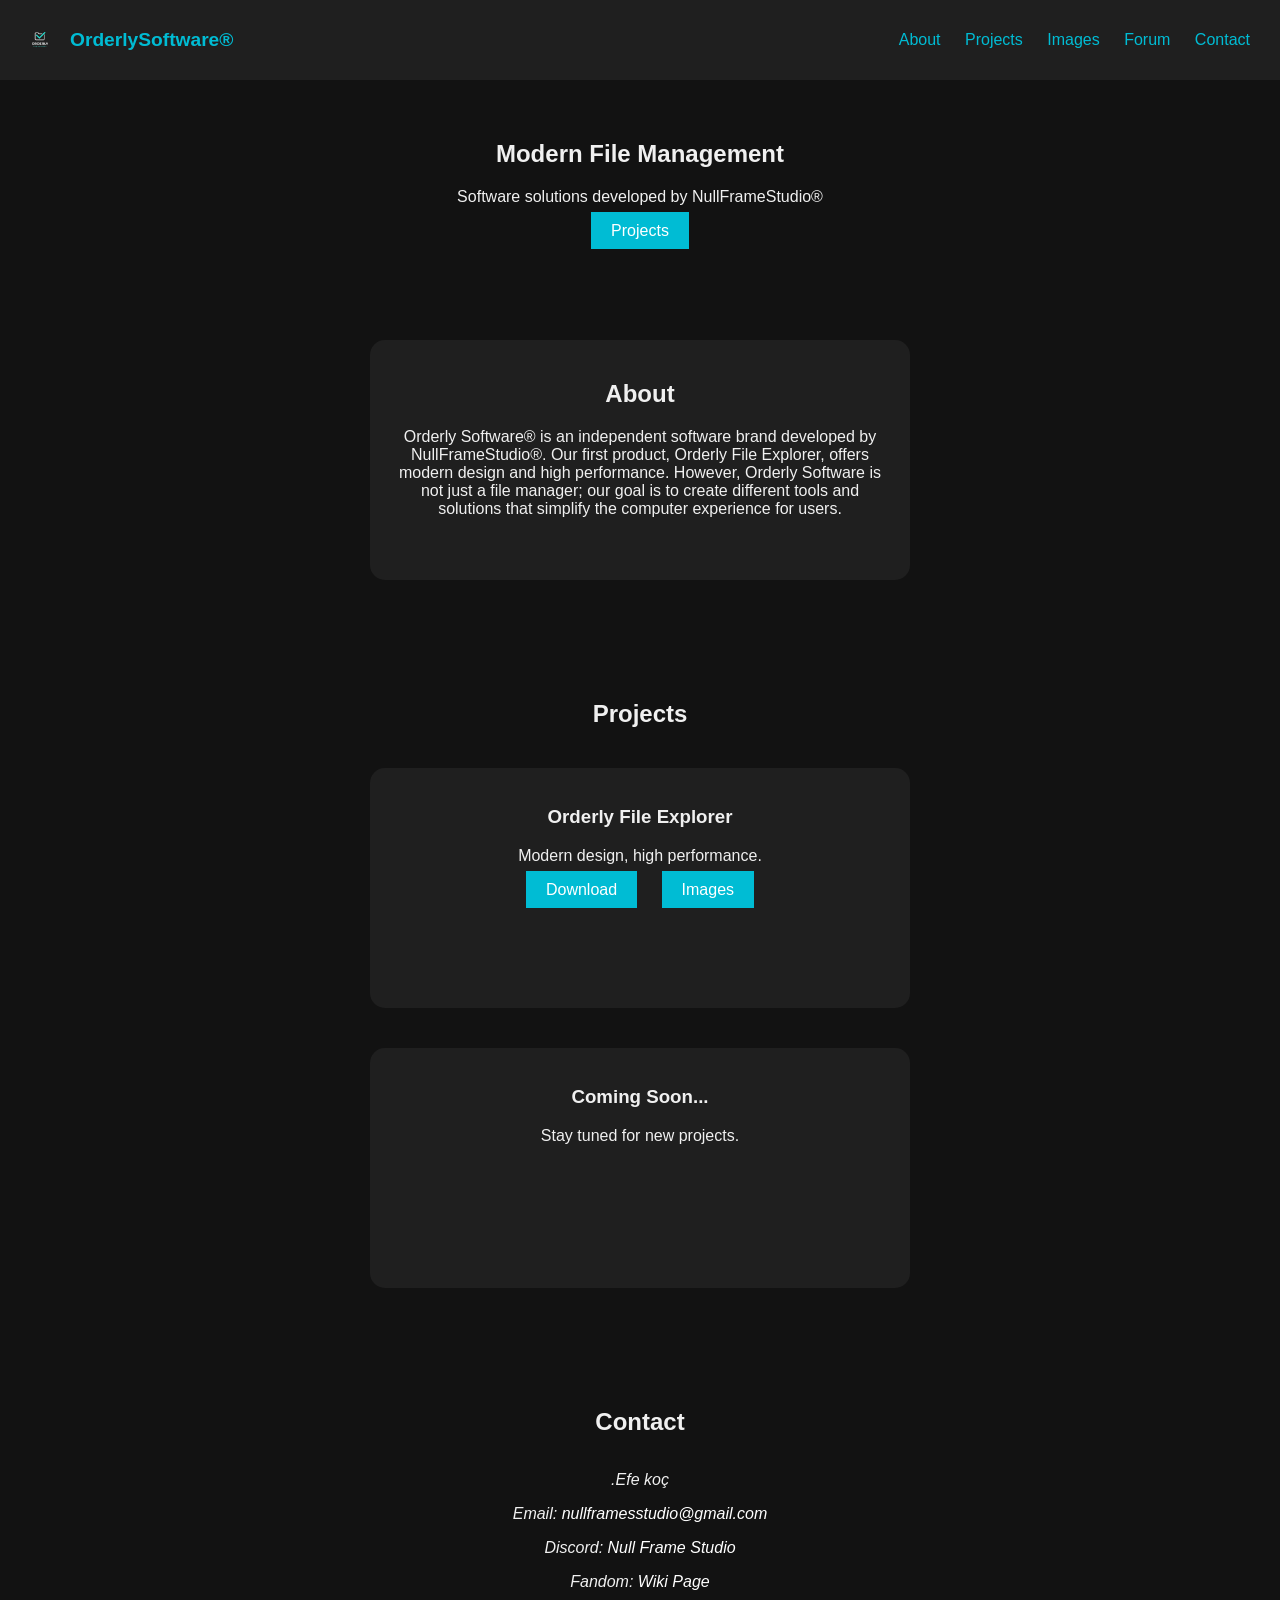
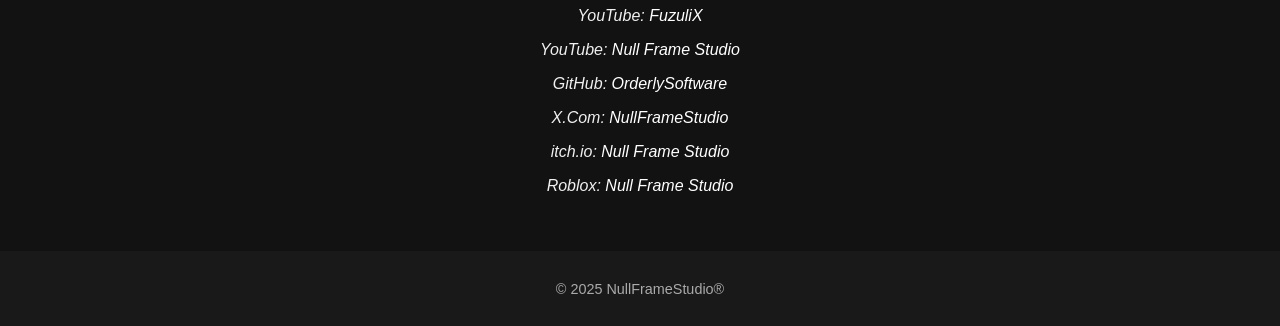
<file: index.html>
<!DOCTYPE html>
<html lang="en">
<head>
  <meta charset="UTF-8">
  <title>OrderlySoftware®</title>
  <link rel="stylesheet" href="main.css">
</head>
<body>
  <!-- Header -->
  <header>
    <div class="brand">
      <img src="logo.png" alt="OrderlySoftware® Logo">
      <span>OrderlySoftware®</span>
    </div>
    <nav>
      <a href="#about">About</a>
      <a href="#projects">Projects</a>
      <a href="imagesPage.html">Images</a>
      <a href="forum.html">Forum </a>
      <a href="#contact">Contact</a>
    </nav>
  </header>

  <!-- Main Content -->
  <main>
    <!-- Hero Section -->
    <section id="hero">
      <h1>Modern File Management</h1>
      <p>Software solutions developed by NullFrameStudio®</p>
      <a class="button" href="#projects">Projects</a>
    </section>

    <!-- About -->
    <section id="about">
      <article class="project-card">
        <h2>About</h2>
        <p>
          Orderly Software® is an independent software brand developed by NullFrameStudio®. 
          Our first product, Orderly File Explorer, offers modern design and high performance. 
          However, Orderly Software is not just a file manager; our goal is to create different 
          tools and solutions that simplify the computer experience for users.
        </p>
      </article>
    </section>

    <!-- Projects -->
    <section id="projects">
      <h2>Projects</h2>
      <article class="project-card">
        <h3>Orderly File Explorer</h3>
        <p>Modern design, high performance.</p>
        <a class="button" href="https://www.mediafire.com/file/ug5ppo3fa62n512/Orderly_1.3_Fix.rar/file"
        >Download</a>
        <a class="button" href="imagesPage.html">Images</a>
      </article>
      <aside class="project-card placeholder">
        <h3>Coming Soon...</h3>
        <p>Stay tuned for new projects.</p>
      </aside>
    </section>

    <!-- Contact -->
    <section id="contact">
      <h2>Contact</h2>
      <address>
        <p>.Efe koç</p>
        <p>Email: <a href="mailto:nullframesstudio@gmail.com">nullframesstudio@gmail.com</a></p>
        <p>Discord: <a href="https://discord.gg/SYmHyHEvb">Null Frame Studio</a></p>
        <p>Fandom: <a href="https://nullframestudio.fandom.com/tr/wiki/Main_Page">Wiki Page</a></p>
        <p>YouTube: <a href="https://www.youtube.com/@FuzuliX">FuzuliX</a></p>
        <p>YouTube: <a href="https://www.youtube.com/@Null_Frame_Studio">Null Frame Studio</a></p>
        <p>GitHub: <a href="https://github.com/orderlysoftware">OrderlySoftware</a></p>
        <p>X.Com: <a href="https://x.com/NullFrameStudio">NullFrameStudio</a></p>
        <p>itch.io: <a href="https://null-frame.itch.io">Null Frame Studio</a></p>
        <p>Roblox: <a href="https://www.roblox.com/share/g/386003863">Null Frame Studio</a></p>
      </address>
    </section>
  </main>

  <!-- Footer -->
  <footer>
    <p>© 2025 NullFrameStudio®</p>
  </footer>
</body>
</html>
</file>
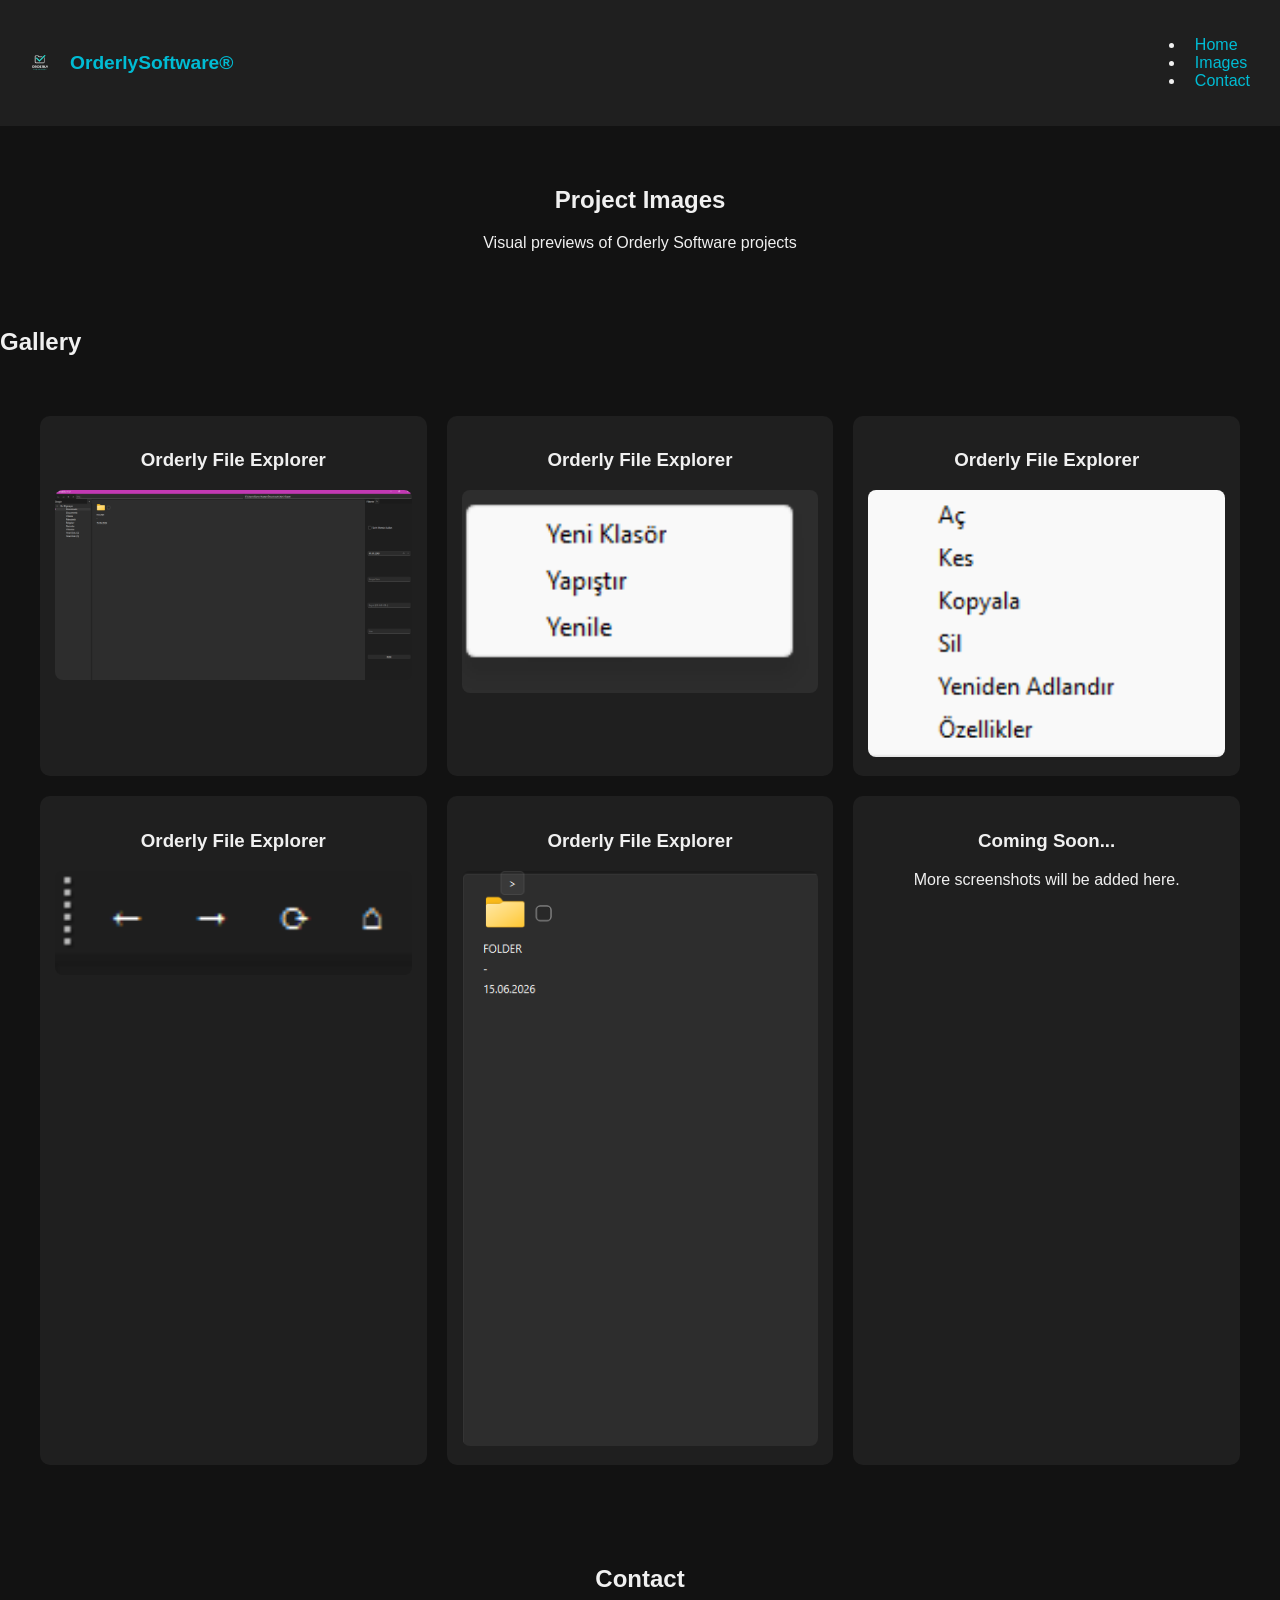
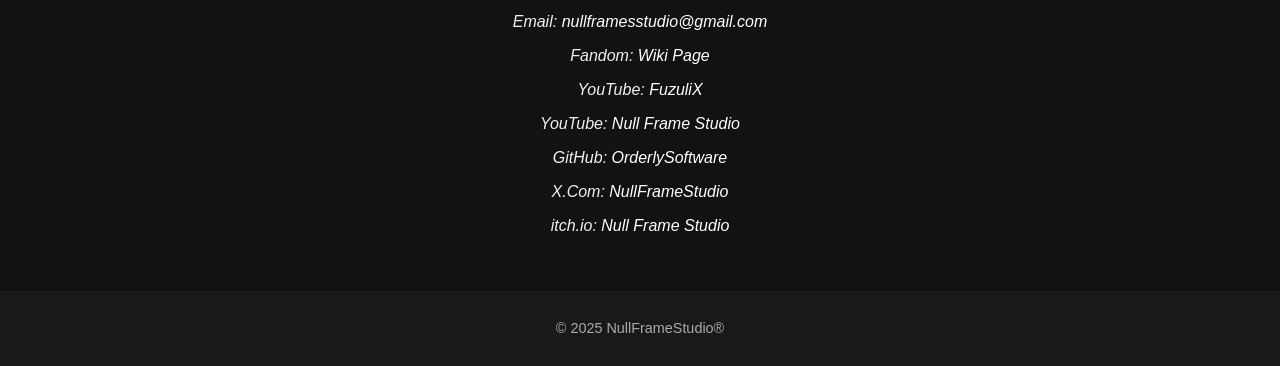
<file: imagePage.html>
<!DOCTYPE html>
<html lang="en">
<head>
  <meta charset="UTF-8">
  <title>OrderlySoftware® - Images</title>
  <link rel="stylesheet" href="image.css">
</head>
<body>
  <!-- Header -->
  <header>
    <div class="brand">
      <img src="logo.png" alt="OrderlySoftware® Logo">
      <span>OrderlySoftware®</span>
    </div>
    <nav>
      <ul>
        <li><a href="index.html">Home</a></li>
        <li><a href="#gallery">Images</a></li>
        <li><a href="#contact">Contact</a></li>
      </ul>
    </nav>
  </header>

  <!-- Main Content -->
  <main>
    <!-- Hero Section -->
    <section id="hero">
      <h1>Project Images</h1>
      <p>Visual previews of Orderly Software projects</p>
    </section>

    <!-- Gallery Title -->
    <div class="gallery-title">
      <h2>Gallery</h2>
    </div>

    <!-- Images Gallery -->
    <section id="gallery">
      <article class="project-card">
        <h3>Orderly File Explorer</h3>
        <img src="images/orderlyfolder1.png" alt="Orderly Screenshot 1">
      </article>
      <article class="project-card">
        <h3>Orderly File Explorer</h3>
        <img src="images/orderlyfolder2.png" alt="Orderly Screenshot 2">
      </article>
      <article class="project-card">
        <h3>Orderly File Explorer</h3>
        <img src="images/orderlyfolder3.png" alt="Orderly Screenshot 3">
      </article>
      <article class="project-card">
        <h3>Orderly File Explorer</h3>
        <img src="images/orderlyfolder4.png" alt="Orderly Screenshot 4">
      </article>
      <article class="project-card">
        <h3>Orderly File Explorer</h3>
        <img src="images/orderlyfolder5.png" alt="Orderly Screenshot 5">
      </article>
      <aside class="project-card placeholder">
        <h3>Coming Soon...</h3>
        <p>More screenshots will be added here.</p>
      </aside>
    </section>

    <!-- Contact -->
    <section id="contact">
      <h2>Contact</h2>
      <address class="project-card">
        <p>Email: <a href="mailto:nullframesstudio@gmail.com">nullframesstudio@gmail.com</a></p>
        <p>Fandom: <a href="https://nullframestudio.fandom.com/tr/wiki/Main_Page">Wiki Page</a></p>
        <p>YouTube: <a href="https://www.youtube.com/@FuzuliX">FuzuliX</a></p>
        <p>YouTube: <a href="https://www.youtube.com/@Null_Frame_Studio">Null Frame Studio</a></p>
        <p>GitHub: <a href="https://github.com/orderlysoftware">OrderlySoftware</a></p>
        <p>X.Com: <a href="https://x.com/NullFrameStudio">NullFrameStudio</a></p>
        <p>itch.io: <a href="https://null-frame.itch.io">Null Frame Studio</a></p>
      </address>
    </section>
  </main>

  <!-- Footer -->
  <footer>
    <p>© 2025 NullFrameStudio®</p>
  </footer>
</body>
</html>
</file>
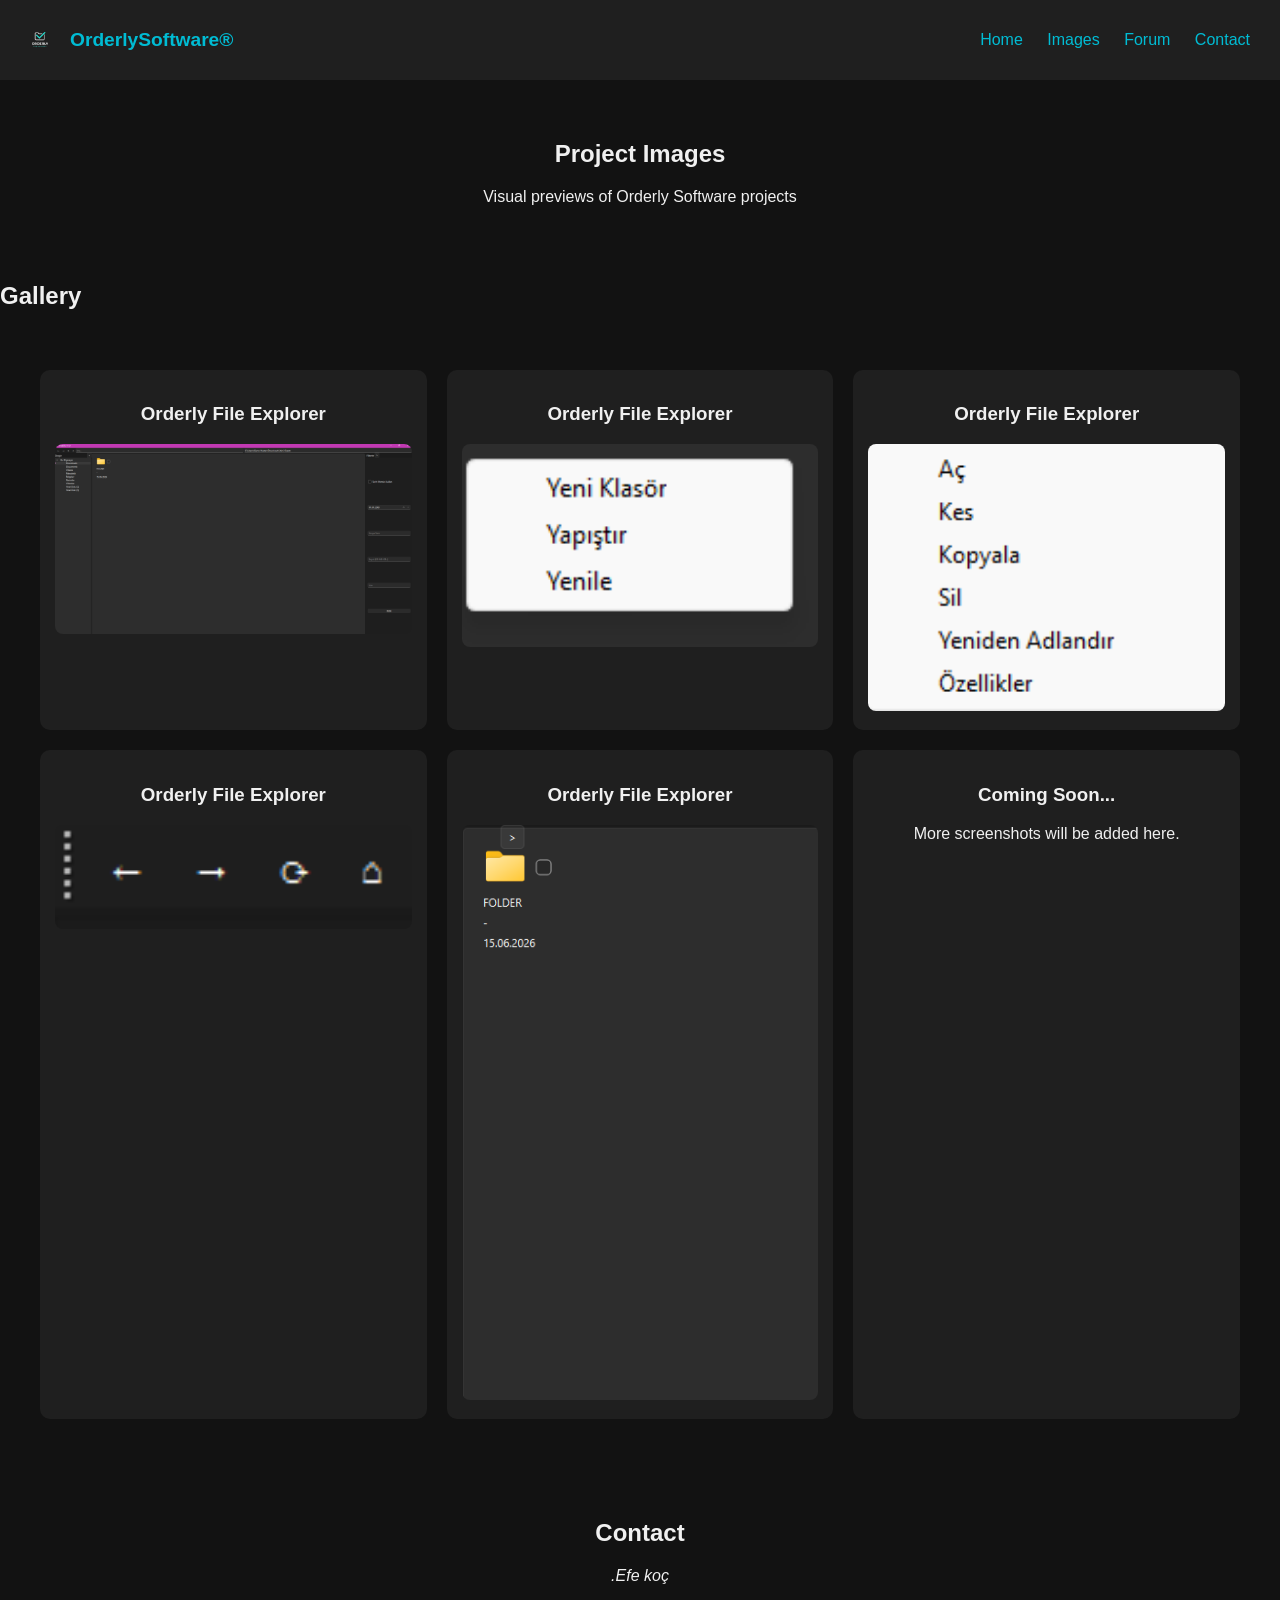
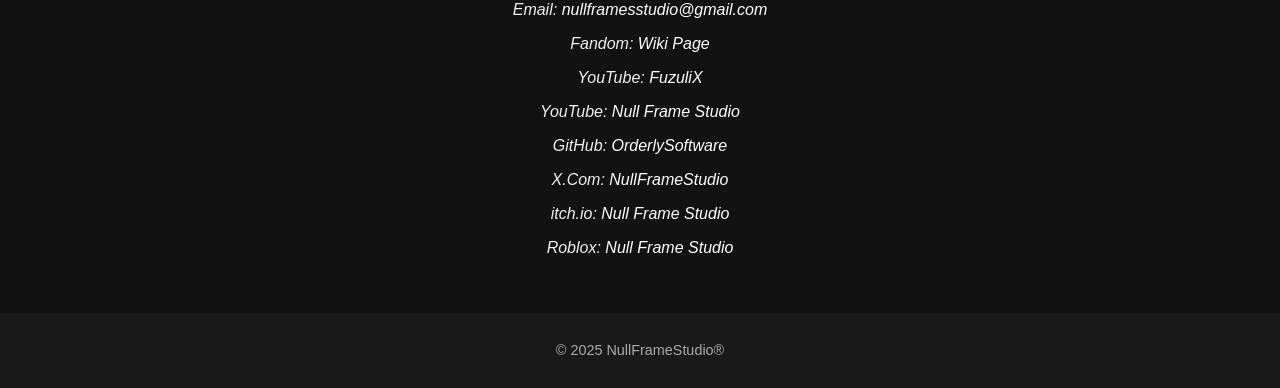
<file: imagesPage.html>
<!DOCTYPE html>
<html lang="en">
<head>
  <meta charset="UTF-8">
  <title>OrderlySoftware® - Images</title>
  <link rel="stylesheet" href="image.css">
</head>
<body>
  <!-- Header -->
  <header>
    <div class="brand">
      <img src="logo.png" alt="OrderlySoftware® Logo">
      <span>OrderlySoftware®</span>
    </div>
    <nav>
      <a href="index.html">Home</a>
      <a href="#gallery">Images</a>
      <a href="forum.html">Forum </a>
      <a href="#contact">Contact</a>
    </nav>
  </header>

  <!-- Main Content -->
  <main>
    <!-- Hero Section -->
    <section id="hero">
      <h1>Project Images</h1>
      <p>Visual previews of Orderly Software projects</p>
    </section>

    <!-- Gallery Title -->
    <div class="gallery-title">
      <h2>Gallery</h2>
    </div>

    <!-- Images Gallery -->
    <section id="gallery">
      <article class="project-card">
        <h3>Orderly File Explorer</h3>
        <img src="images/orderlyfolder1.png" alt="Orderly Screenshot 1">
      </article>
      <article class="project-card">
        <h3>Orderly File Explorer</h3>
        <img src="images/orderlyfolder2.png" alt="Orderly Screenshot 2">
      </article>
      <article class="project-card">
        <h3>Orderly File Explorer</h3>
        <img src="images/orderlyfolder3.png" alt="Orderly Screenshot 3">
      </article>
      <article class="project-card">
        <h3>Orderly File Explorer</h3>
        <img src="images/orderlyfolder4.png" alt="Orderly Screenshot 4">
      </article>
      <article class="project-card">
        <h3>Orderly File Explorer</h3>
        <img src="images/orderlyfolder5.png" alt="Orderly Screenshot 5">
      </article>
      <aside class="project-card placeholder">
        <h3>Coming Soon...</h3>
        <p>More screenshots will be added here.</p>
      </aside>
    </section>

    <!-- Contact -->
    <section id="contact">
      <h2>Contact</h2>
      <address class="project-card">
        <p>.Efe koç</p>
        <p>Email: <a href="mailto:nullframesstudio@gmail.com">nullframesstudio@gmail.com</a></p>
        <p>Fandom: <a href="https://nullframestudio.fandom.com/tr/wiki/Main_Page">Wiki Page</a></p>
        <p>YouTube: <a href="https://www.youtube.com/@FuzuliX">FuzuliX</a></p>
        <p>YouTube: <a href="https://www.youtube.com/@Null_Frame_Studio">Null Frame Studio</a></p>
        <p>GitHub: <a href="https://github.com/orderlysoftware">OrderlySoftware</a></p>
        <p>X.Com: <a href="https://x.com/NullFrameStudio">NullFrameStudio</a></p>
        <p>itch.io: <a href="https://null-frame.itch.io">Null Frame Studio</a></p>
         <p>Roblox: <a href="https://www.roblox.com/share/g/386003863">Null Frame Studio</a></p>
      </address>
    </section>
  </main>

  <!-- Footer -->
  <footer>
    <p>© 2025 NullFrameStudio®</p>
  </footer>
</body>
</html>
</file>
<file: main.css>
body {
    font-family: 'Segoe UI', Tahoma, Geneva, Verdana, sans-serif;
    background: #121212;
    color: #f0f0f0;
    margin: 0;
    padding: 0;
}

header {
  display: flex;
  justify-content: space-between;
  align-items: center;
  background: #1f1f1f;
  padding: 20px;
}

.brand {
  display: flex;
  align-items: center;
  gap: 10px; /* logo ile yazı arasında boşluk */
}

.brand img {
  height: 40px; /* logonun boyutu */
}

.brand span {
  font-size: 1.2rem;
  font-weight: bold;
  color: #00bcd4;
}


nav a {
    margin: 0 10px;
    color: #00bcd4;
    text-decoration: none;
}

section {
    padding: 40px;
    text-align: center;
}

footer {
    background: #191919;
    padding: 15px;
    text-align: center;
    font-size: 0.9rem;
    color: #aaa;
}

.button {
    background: #00bcd4;
    border: none;
    padding: 10px 20px;
    margin: 10px;
    color: #fff;
    cursor: pointer;
    text-decoration: none;
}

.project-card{
    background: #1f1f1f;
    width: 300px; 
    margin: 20px 0;
    border-radius: 15px;
    padding: 20px;
    width: 500px;
    height: 200px;
}

#about{
    display: flex;
    flex-direction: column;
    align-items: center;
    justify-content: center;
}

#projects{
    display: flex;
    flex-direction: column;
    align-items: center;
    justify-content: center;
}

#contact{
    display: flex;
    flex-direction: column;
    align-items: center;
    justify-content: center;
}
a{
    color: #fff;
    text-decoration: none;
}
</file>
<file: image.css>
body {
    font-family: 'Segoe UI', Tahoma, Geneva, Verdana, sans-serif;
    background: #121212;
    color: #f0f0f0;
    margin: 0;
    padding: 0;
}

header {
  display: flex;
  justify-content: space-between;
  align-items: center;
  background: #1f1f1f;
  padding: 20px;
}

.brand {
  display: flex;
  align-items: center;
  gap: 10px;
}

.brand img {
  height: 40px;
}

.brand span {
  font-size: 1.2rem;
  font-weight: bold;
  color: #00bcd4;
}

nav a {
    margin: 0 10px;
    color: #00bcd4;
    text-decoration: none;
}

section {
    padding: 40px;
    text-align: center;
}

footer {
    background: #191919;
    padding: 15px;
    text-align: center;
    font-size: 0.9rem;
    color: #aaa;
}

/* Gallery özel */
#gallery {
    text-align: center;
    display: grid;
    grid-template-columns: repeat(auto-fit, minmax(300px, 1fr));
    gap: 20px;
    padding: 40px;
}

#gallery .project-card {
    background: #1f1f1f;
    border-radius: 10px;
    padding: 15px;
    text-align: center;
}

#gallery img {
    width: 100%;
    border-radius: 8px;
    transition: transform 0.3s ease;
}

#gallery img:hover {
    transform: scale(1.05);
}

a{
    color: #fff;
    text-decoration: none;
}
</file>
